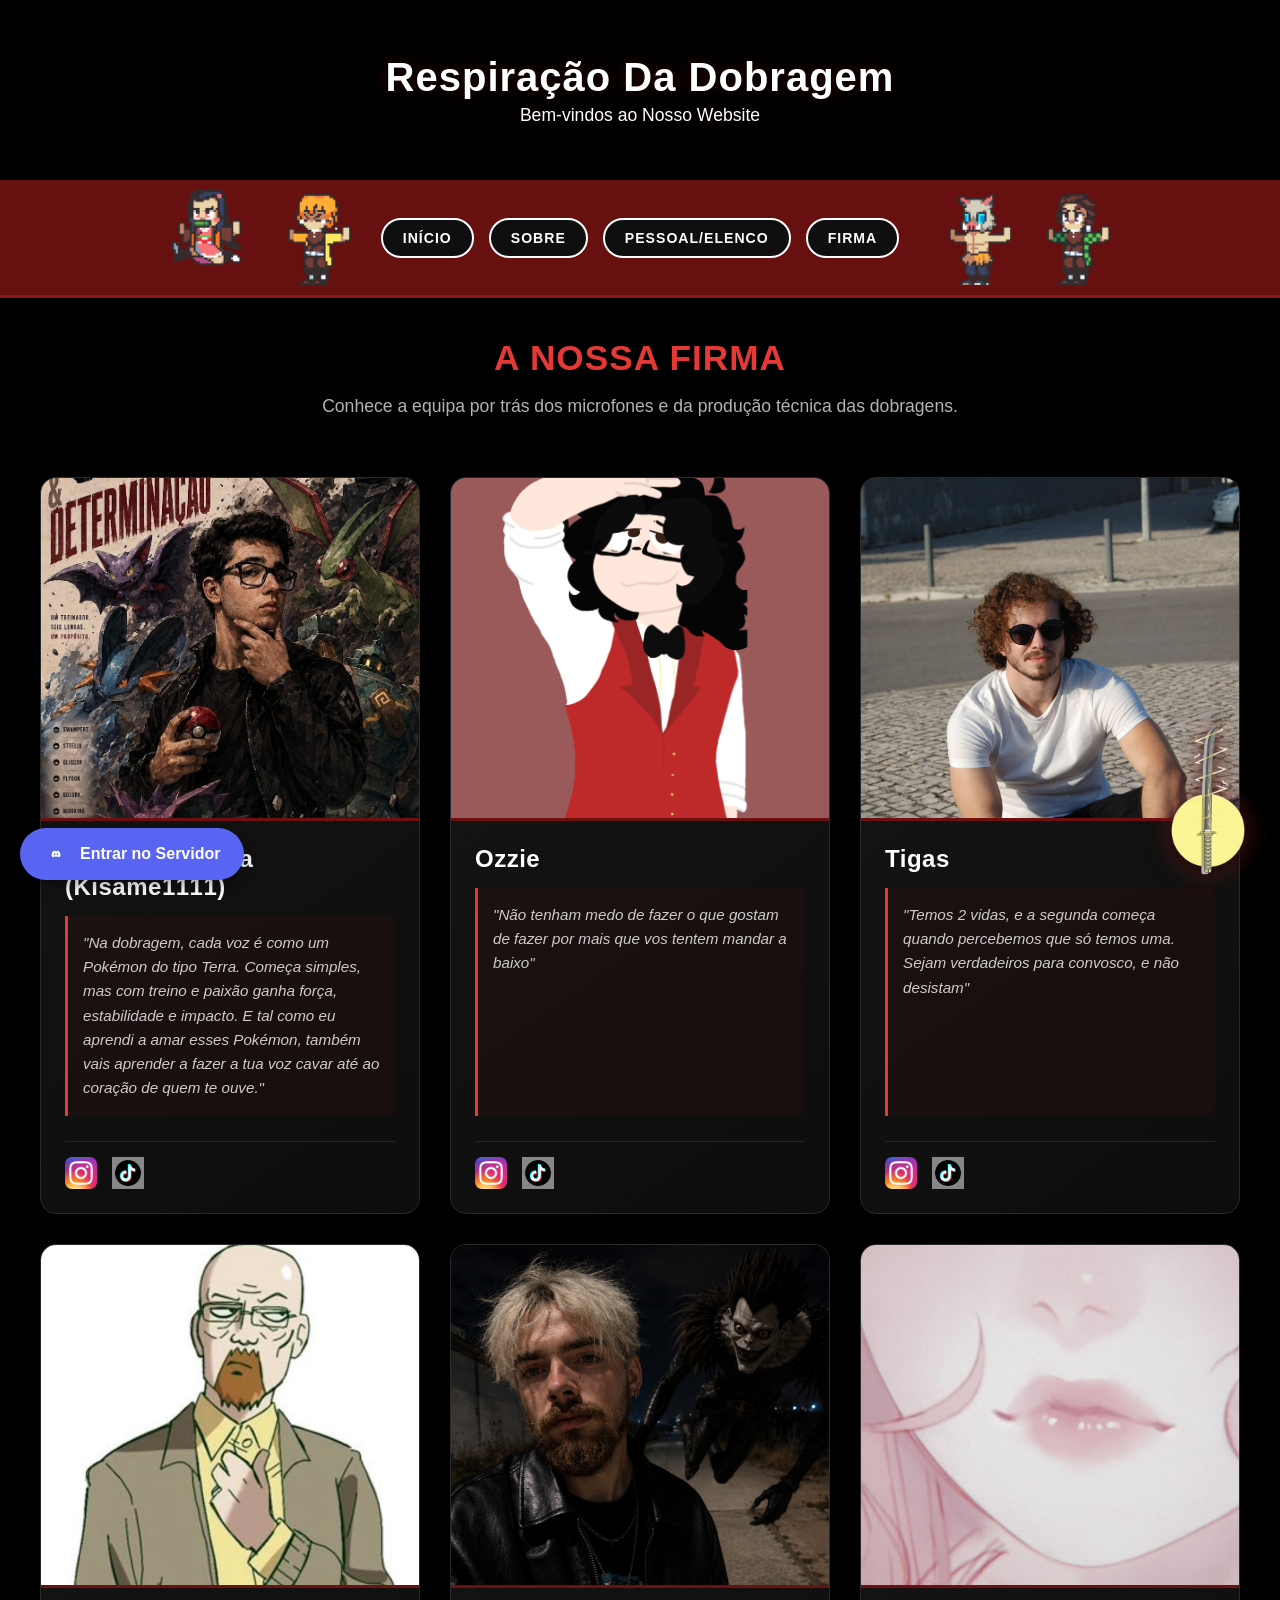
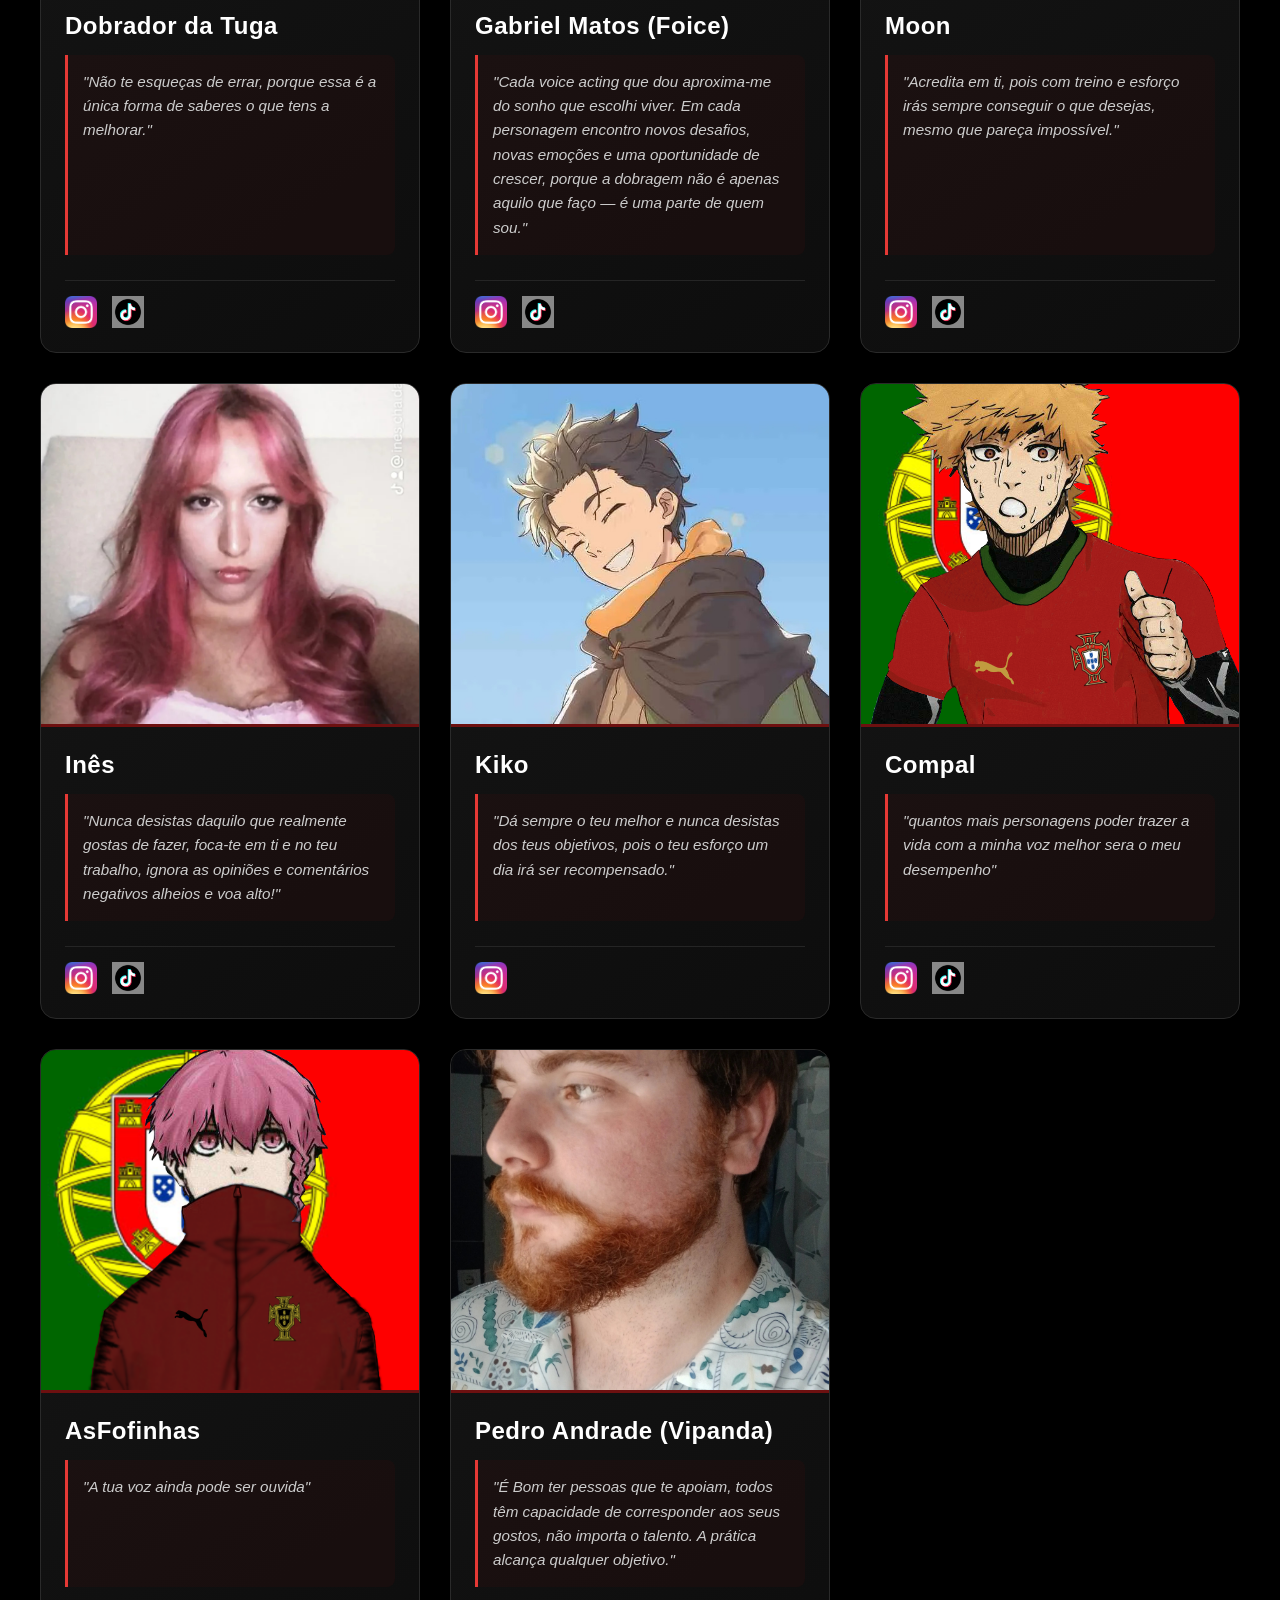
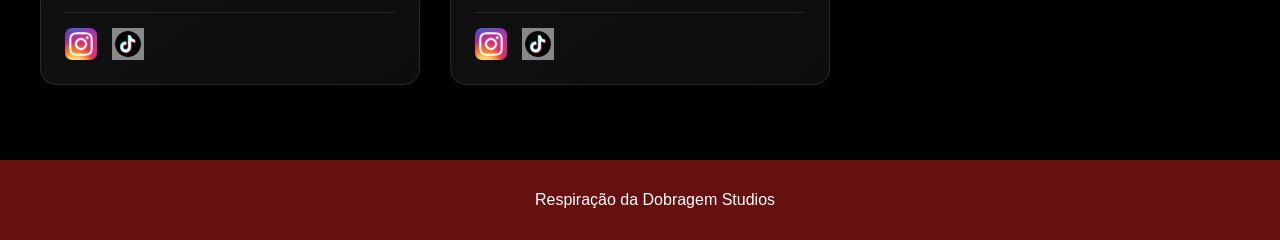
<file: Firma.html>
<!DOCTYPE html>
<html lang="pt">
<head>
    <meta charset="UTF-8">
    <meta name="viewport" content="width=device-width, initial-scale=1.0">
    <title>Respiração Da Dobragem - A Firma</title>
    <link rel="stylesheet" href="site.css">
    <link rel="icon" type="image/jpeg" href="logo.jpg">
    <style>
        .firma-container {
            max-width: 1200px;
            margin: 40px auto;
            padding: 0 20px;
        }

        .firma-intro {
            text-align: center;
            margin-bottom: 50px;
        }

        .firma-intro h2 {
            color: #e53935;
            font-size: 2.2rem;
            margin-bottom: 10px;
            text-transform: uppercase;
            letter-spacing: 1px;
        }

        .firma-intro p {
            color: #b3b3b3;
            font-size: 1.1rem;
        }

        .firma-grid {
            display: grid;
            grid-template-columns: repeat(auto-fit, minmax(320px, 1fr));
            gap: 30px;
            padding: 10px 0;
        }

        .member-card {
            background: linear-gradient(145deg, #161616, #0d0d0d);
            border: 1px solid #2a2a2a;
            border-radius: 16px;
            overflow: hidden;
            box-shadow: 0 8px 25px rgba(0, 0, 0, 0.5);
            transition: transform 0.3s ease, border-color 0.3s ease;
            display: flex;
            flex-direction: column;
        }

        .member-card:hover {
            transform: translateY(-5px);
            border-color: #6d1010;
        }

        .member-image-wrap {
            position: relative;
            width: 100%;
            height: 340px;
            background-color: #1a1a1a;
            overflow: hidden;
            border-bottom: 3px solid #6d1010;
        }

        .member-image-wrap img {
            width: 100%;
            height: 100%;
            object-fit: cover;
            transition: transform 0.4s ease;
        }

        .member-card:hover .member-image-wrap img {
            transform: scale(1.03);
        }

        .member-info {
            padding: 24px;
            display: flex;
            flex-direction: column;
            flex-grow: 1;
            text-align: left;
        }

        .member-name {
            font-size: 1.5rem;
            font-weight: 700;
            color: #ffffff;
            margin: 0 0 15px 0;
            letter-spacing: 0.5px;
        }

        .member-quote {
            font-style: italic;
            color: #cccccc;
            line-height: 1.6;
            font-size: 0.95rem;
            background: rgba(109, 16, 16, 0.1);
            padding: 15px;
            border-left: 3px solid #e53935;
            border-radius: 0 8px 8px 0;
            margin: 0 0 25px 0;
            flex-grow: 1;
        }

        .member-socials {
            display: flex;
            align-items: center;
            gap: 15px;
            margin-top: auto;
            border-top: 1px solid #252525;
            padding-top: 15px;
        }

        .social-link {
            display: inline-flex;
            align-items: center;
            transition: transform 0.2s ease, opacity 0.2s ease;
        }

        .social-link:hover {
            transform: translateY(-2px);
            opacity: 0.85;
        }

        .social-link img {
            height: 32px;
            width: auto;
            display: block;
        }
    </style>
</head>

<body>
    <header class="header-video">
        <video autoplay loop muted playsinline class="video-bg">
            <source src="Sun.mp4" type="video/mp4">
        </video>
        <div class="header-conteudo">
            <h1>Respiração Da Dobragem</h1>
            <p>Bem-vindos ao Nosso Website</p>
        </div>
    </header>

    <nav class="barra-verde">
         <div class="contentor-central-nav">
            <img src="Nezuko.gif" alt="Kimetsu" class="gif-nav">
            <img src="Zenitsu.gif" alt="Zenitsu" class="gif-nav">
            
            <a href="index.html">Início</a>
            <a href="sobre.html">Sobre</a>
            <a href="pessoal.html">Pessoal/Elenco</a>
            <a href="Firma.html">Firma</a>
            
            <img src="Inosukegif.gif" alt="Inosuke" class="gif-nav">
            <img src="Tangiro.gif" alt="Tanjiro" class="gif-nav">
        </div>
    </nav>

    <main class="firma-container">
        <div class="firma-intro">
            <h2>A Nossa Firma</h2>
            <p>Conhece a equipa por trás dos microfones e da produção técnica das dobragens.</p>
        </div>
        
        <div class="firma-grid">
            <div class="member-card">
                <div class="member-image-wrap">
                    <img src="Eu.jpg" alt="Manuel Miranda (Kisame1111)">
                </div>
                <div class="member-info">
                    <h3 class="member-name">Manuel Miranda (Kisame1111)</h3>
                    <p class="member-quote">"Na dobragem, cada voz é como um Pokémon do tipo Terra. Começa simples, mas com treino e paixão ganha força, estabilidade e impacto. E tal como eu aprendi a amar esses Pokémon, também vais aprender a fazer a tua voz cavar até ao coração de quem te ouve."</p>
                    <div class="member-socials">
                        <a href="https://www.instagram.com/m_dubs11/" target="_blank" rel="noopener noreferrer" class="social-link">
                            <img src="insta.png" alt="Instagram">
                        </a>
                        <a href="https://tiktok.com/@mirranda_dubs" target="_blank" rel="noopener noreferrer" class="social-link">
                            <img src="imagem de ttk.png" alt="TikTok">
                        </a>
                    </div>
                </div>
            </div>

            <div class="member-card">
                <div class="member-image-wrap">
                    <img src="Ozzie.png" alt="Ozzie">
                </div>
                <div class="member-info">
                    <h3 class="member-name">Ozzie</h3>
                    <p class="member-quote">"Não tenham medo de fazer o que gostam de fazer por mais que vos tentem mandar a baixo"</p>
                    <div class="member-socials">
                        <a href="https://instagram.com/dalia_gomes_henriques" target="_blank" rel="noopener noreferrer" class="social-link">
                            <img src="insta.png" alt="Instagram">
                        </a>
                        <a href="https://tiktok.com/@onlyozziept" target="_blank" rel="noopener noreferrer" class="social-link">
                            <img src="imagem de ttk.png" alt="TikTok">
                        </a>
                    </div>
                </div>
            </div>

            <div class="member-card">
                <div class="member-image-wrap">
                    <img src="Tigas.jpg" alt="Tigas">
                </div>
                <div class="member-info">
                    <h3 class="member-name">Tigas</h3>
                    <p class="member-quote">"Temos 2 vidas, e a segunda começa quando percebemos que só temos uma. Sejam verdadeiros para convosco, e não desistam"</p>
                    <div class="member-socials">
                        <a href="https://instagram.com/otigas.voiceactor" target="_blank" rel="noopener noreferrer" class="social-link">
                            <img src="insta.png" alt="Instagram">
                        </a>
                        <a href="https://tiktok.com/@otigas66" target="_blank" rel="noopener noreferrer" class="social-link">
                            <img src="imagem de ttk.png" alt="TikTok">
                        </a>
                    </div>
                </div>
            </div>

            <div class="member-card">
                <div class="member-image-wrap">
                    <img src="dobrador.jpg" alt="Dobrador da Tuga">
                </div>
                <div class="member-info">
                    <h3 class="member-name">Dobrador da Tuga</h3>
                    <p class="member-quote">"Não te esqueças de errar, porque essa é a única forma de saberes o que tens a melhorar."</p>
                    <div class="member-socials">
                        <a href="https://instagram.com/dobrador_tuga" target="_blank" rel="noopener noreferrer" class="social-link">
                            <img src="insta.png" alt="Instagram">
                        </a>
                        <a href="https://tiktok.com/@dobrador.da.tuga" target="_blank" rel="noopener noreferrer" class="social-link">
                            <img src="imagem de ttk.png" alt="TikTok">
                        </a>
                    </div>
                </div>
            </div>

            <div class="member-card">
                <div class="member-image-wrap">
                    <img src="Foice.png" alt="Gabriel Matos">
                </div>
                <div class="member-info">
                    <h3 class="member-name">Gabriel Matos (Foice)</h3>
                    <p class="member-quote">"Cada voice acting que dou aproxima-me do sonho que escolhi viver. Em cada personagem encontro novos desafios, novas emoções e uma oportunidade de crescer, porque a dobragem não é apenas aquilo que faço — é uma parte de quem sou."</p>
                    <div class="member-socials">
                        <a href="https://www.instagram.com/gavrielmattos/" target="_blank" rel="noopener noreferrer" class="social-link">
                            <img src="insta.png" alt="Instagram">
                        </a>
                        <a href="https://www.tiktok.com/@foicedobrador" target="_blank" rel="noopener noreferrer" class="social-link">
                            <img src="imagem de ttk.png" alt="TikTok">
                        </a>
                    </div>
                </div>
            </div>

            <div class="member-card">
                <div class="member-image-wrap">
                    <img src="Moon.jpg" alt="Moon">
                </div>
                <div class="member-info">
                    <h3 class="member-name">Moon</h3>
                    <p class="member-quote">"Acredita em ti, pois com treino e esforço irás sempre conseguir o que desejas, mesmo que pareça impossível."</p>
                    <div class="member-socials">
                        <a href="https://www.instagram.com/yo.soy_ines02/" target="_blank" rel="noopener noreferrer" class="social-link">
                            <img src="insta.png" alt="Instagram">
                        </a>
                        <a href="https://tiktok.com/@geladinho_de_morangoo" target="_blank" rel="noopener noreferrer" class="social-link">
                            <img src="imagem de ttk.png" alt="TikTok">
                        </a>
                    </div>
                </div>
            </div>

            <div class="member-card">
                <div class="member-image-wrap">
                    <img src="Ines.jpg" alt="Inês">
                </div>
                <div class="member-info">
                    <h3 class="member-name">Inês</h3>
                    <p class="member-quote">"Nunca desistas daquilo que realmente gostas de fazer, foca-te em ti e no teu trabalho, ignora as opiniões e comentários negativos alheios e voa alto!"</p>
                    <div class="member-socials">
                        <a href="https://www.instagram.com/nes_cha.das/" target="_blank" rel="noopener noreferrer" class="social-link">
                            <img src="insta.png" alt="Instagram">
                        </a>
                        <a href="https://www.tiktok.com/@pink_.nes_" target="_blank" rel="noopener noreferrer" class="social-link">
                            <img src="imagem de ttk.png" alt="TikTok">
                        </a>
                    </div>
                </div>
            </div>

            <div class="member-card">
                <div class="member-image-wrap">
                    <img src="Kiku.jpg" alt="Kiku">
                </div>
                <div class="member-info">
                    <h3 class="member-name">Kiko</h3>
                    <p class="member-quote">"Dá sempre o teu melhor e nunca desistas dos teus objetivos, pois o teu esforço um dia irá ser recompensado."</p>
                    <div class="member-socials">
                        <a href="https://www.instagram.com/k1k0station/" target="_blank" rel="noopener noreferrer" class="social-link">
                            <img src="insta.png" alt="Instagram">
                        </a>
                    </div>
                </div>
            </div>

            <div class="member-card">
                <div class="member-image-wrap">
                    <img src="compal_exa.png" alt="Compal">
                </div>
                <div class="member-info">
                    <h3 class="member-name">Compal</h3>
                    <p class="member-quote">"quantos mais personagens poder trazer a vida com a minha voz melhor sera o meu desempenho"</p>
                    <div class="member-socials">
                        <a href="https://instagram.com/tropadoexa" target="_blank" rel="noopener noreferrer" class="social-link">
                            <img src="insta.png" alt="Instagram">
                        </a>
                        <a href="https://tiktok.com/@tropa_do_exa" target="_blank" rel="noopener noreferrer" class="social-link">
                            <img src="imagem de ttk.png" alt="TikTok">
                        </a>
                    </div>
                </div>
            </div>

            <div class="member-card">
                <div class="member-image-wrap">
                    <img src="asfofinhas.png" alt="AsFofinhas">
                </div>
                <div class="member-info">
                    <h3 class="member-name">AsFofinhas</h3>
                    <p class="member-quote">"A tua voz ainda pode ser ouvida"</p>
                    <div class="member-socials">
                        <a href="https://instagram.com/tropadoexa" target="_blank" rel="noopener noreferrer" class="social-link">
                            <img src="insta.png" alt="Instagram">
                        </a>
                        <a href="https://tiktok.com/@tropa_do_exa" target="_blank" rel="noopener noreferrer" class="social-link">
                            <img src="imagem de ttk.png" alt="TikTok">
                        </a>
                    </div>
                </div>
            </div>

           <div class="member-card">
                <div class="member-image-wrap">
                    <img src="Vipanda.jpg" alt="Pedro Andrade (Vipanda)">
                </div>
                <div class="member-info">
                    <h3 class="member-name">Pedro Andrade (Vipanda)</h3>
                    <p class="member-quote">"É Bom ter pessoas que te apoiam, todos têm capacidade de corresponder aos seus gostos, não importa o talento. A prática alcança qualquer objetivo."</p>
                    <div class="member-socials">
                        <a href="https://www.instagram.com/pedroandrade_2004/" target="_blank" rel="noopener noreferrer" class="social-link">
                            <img src="insta.png" alt="Instagram">
                        </a>
                        <a href="https://www.tiktok.com/@vipanda2004" target="_blank" rel="noopener noreferrer" class="social-link">
                            <img src="imagem de ttk.png" alt="TikTok">
                        </a>
                    </div>
                </div>
            </div>
        </div>
    </main>

    <footer>
        <p>Respiração da Dobragem Studios</p>

        <a href="https://discord.gg/VFmtjJdpuF"
           class="btn-discord-fixo"
           target="_blank"
           rel="noopener noreferrer">

            <img src="discord.png"
                 alt="Discord Logo"
                 class="icon-discord">

            Entrar no Servidor
        </a>

        <a href="#" class="btn-topo-katana">
            <img src="katana.png" alt="Voltar ao Topo">
        </a>
    </footer>

</body>
</html>
</file>
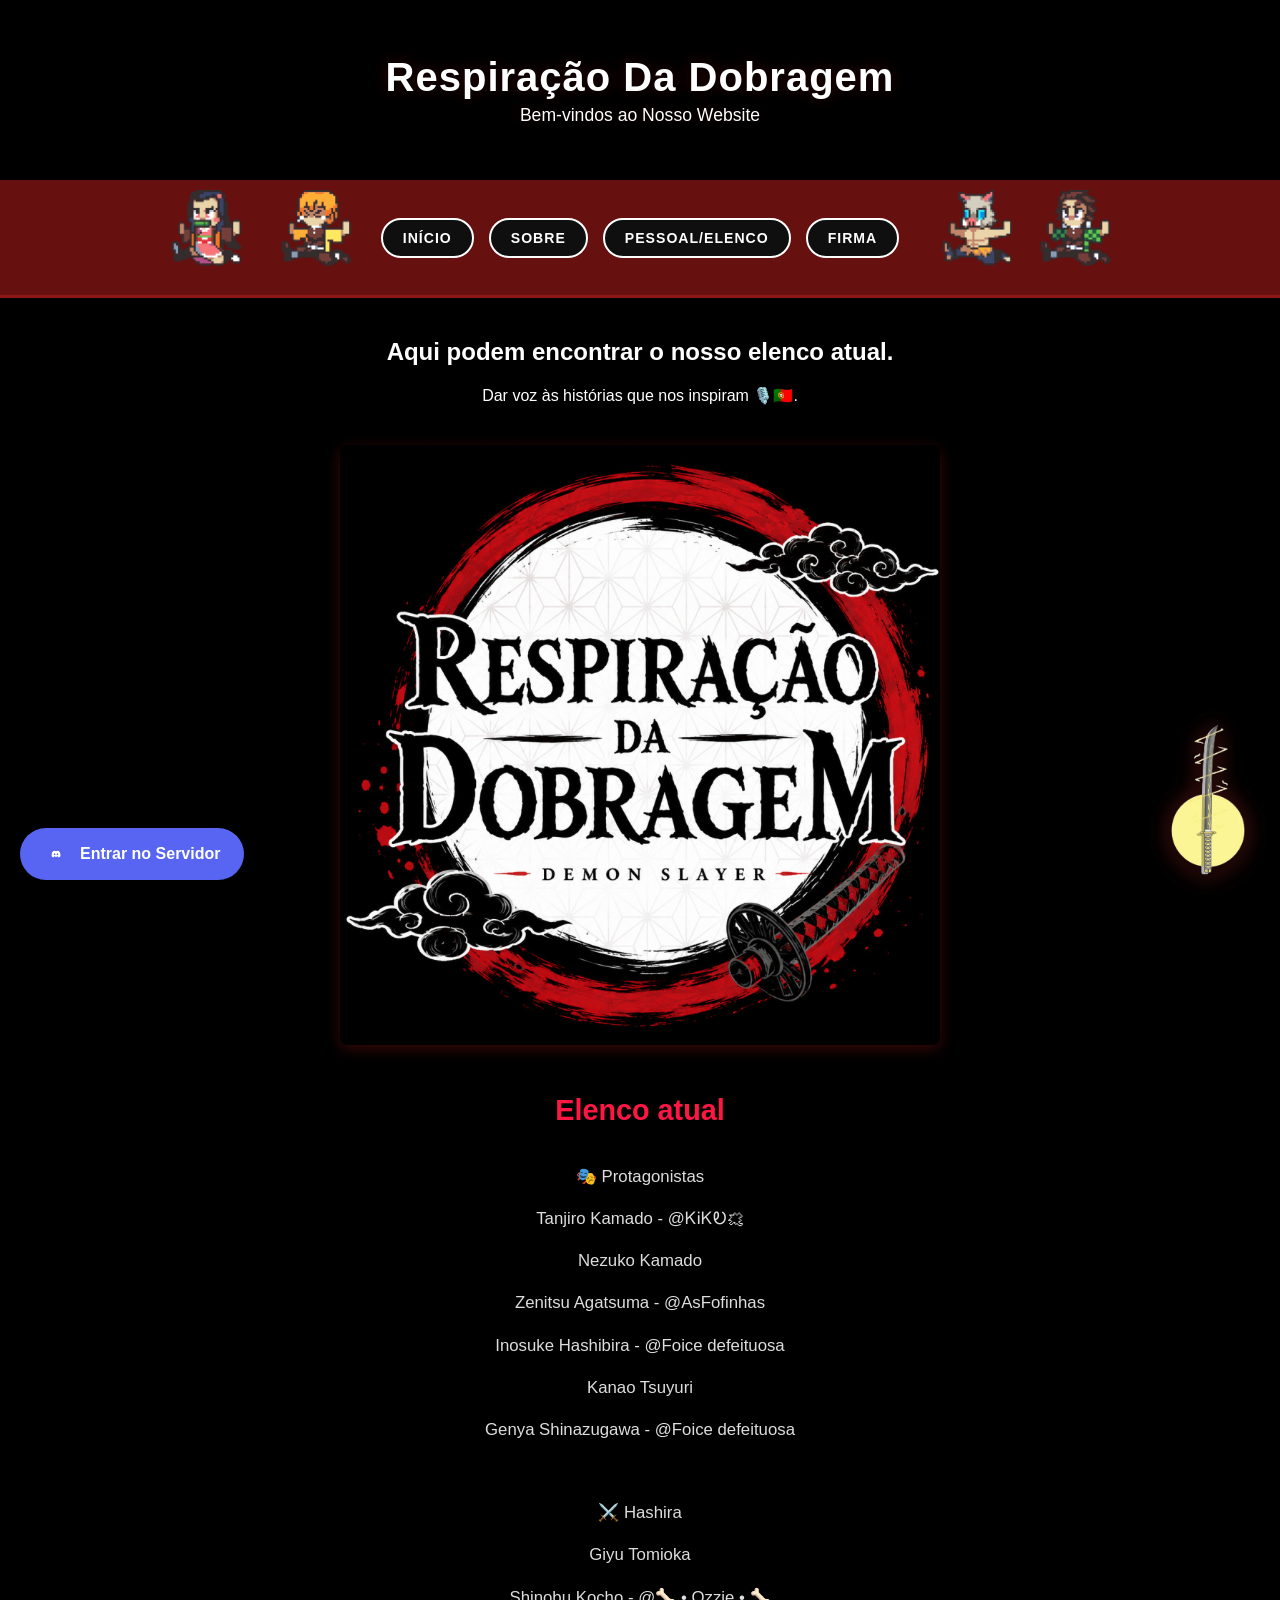
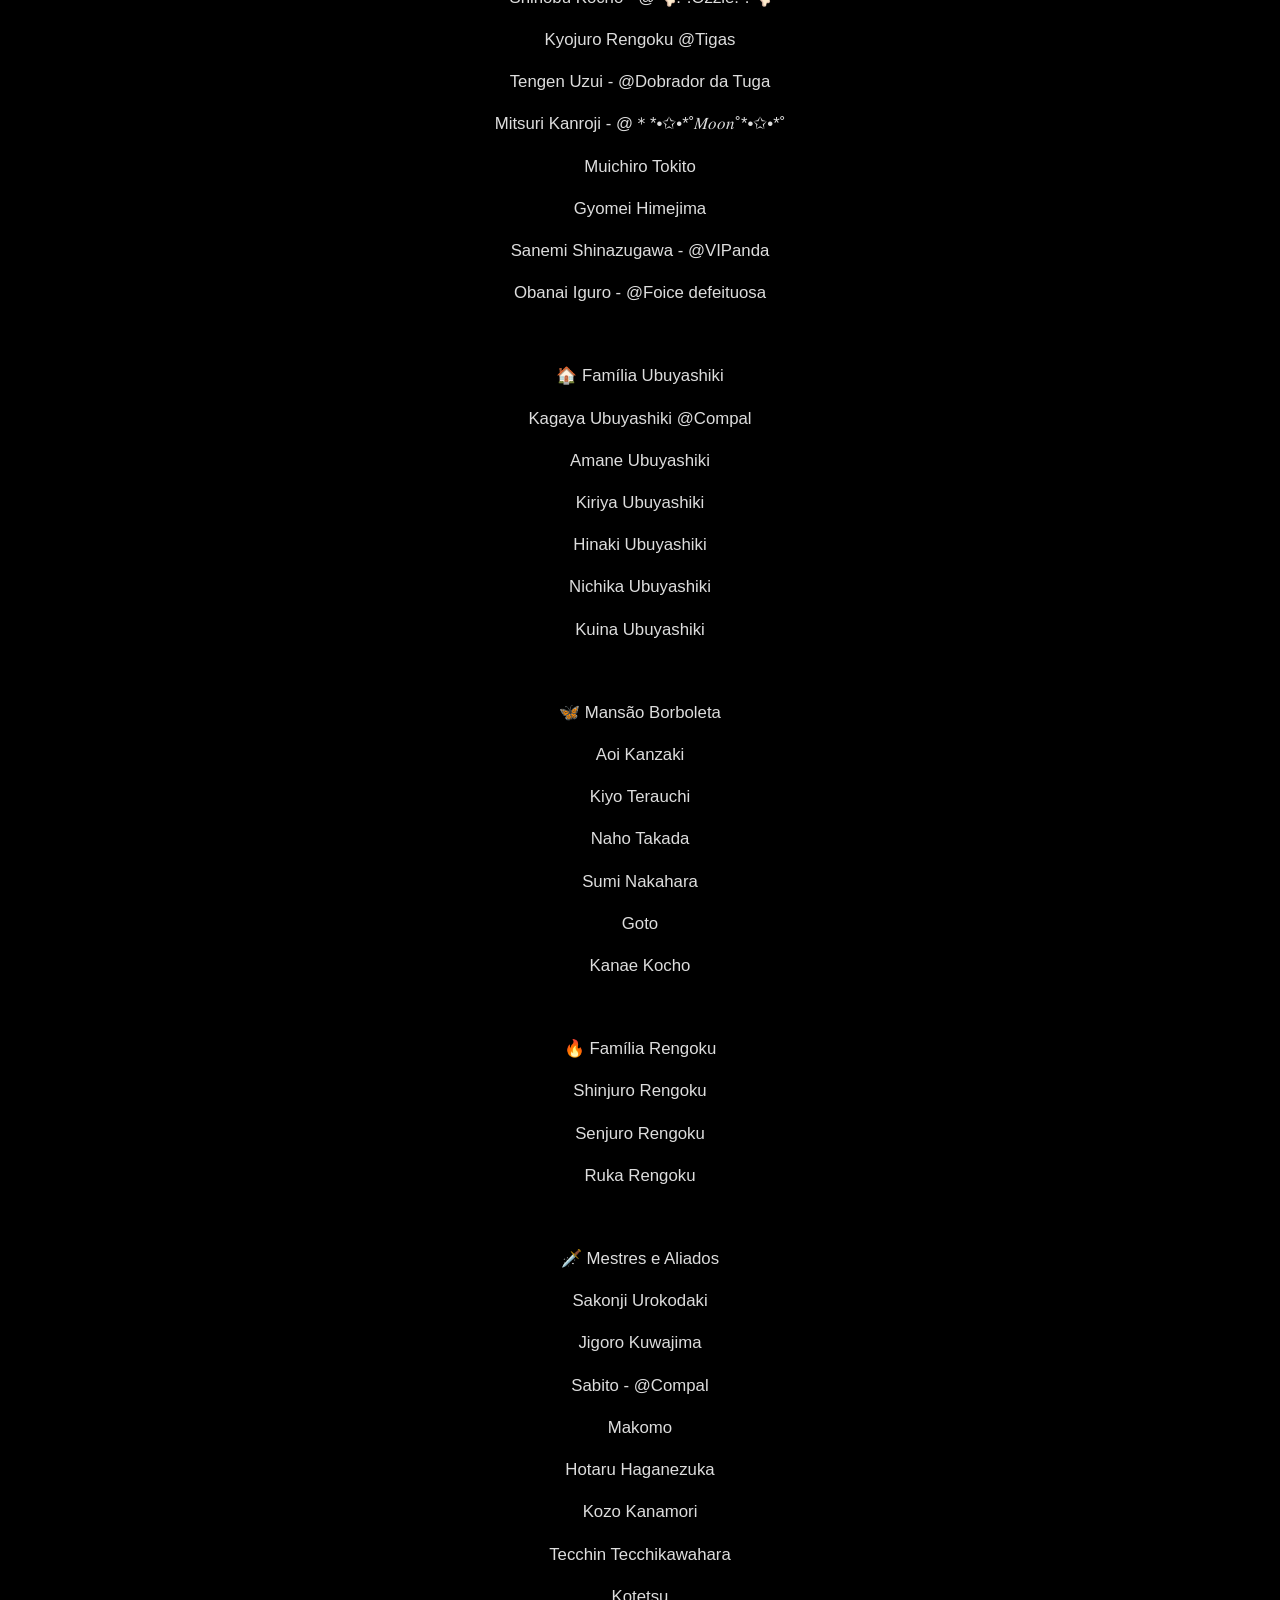
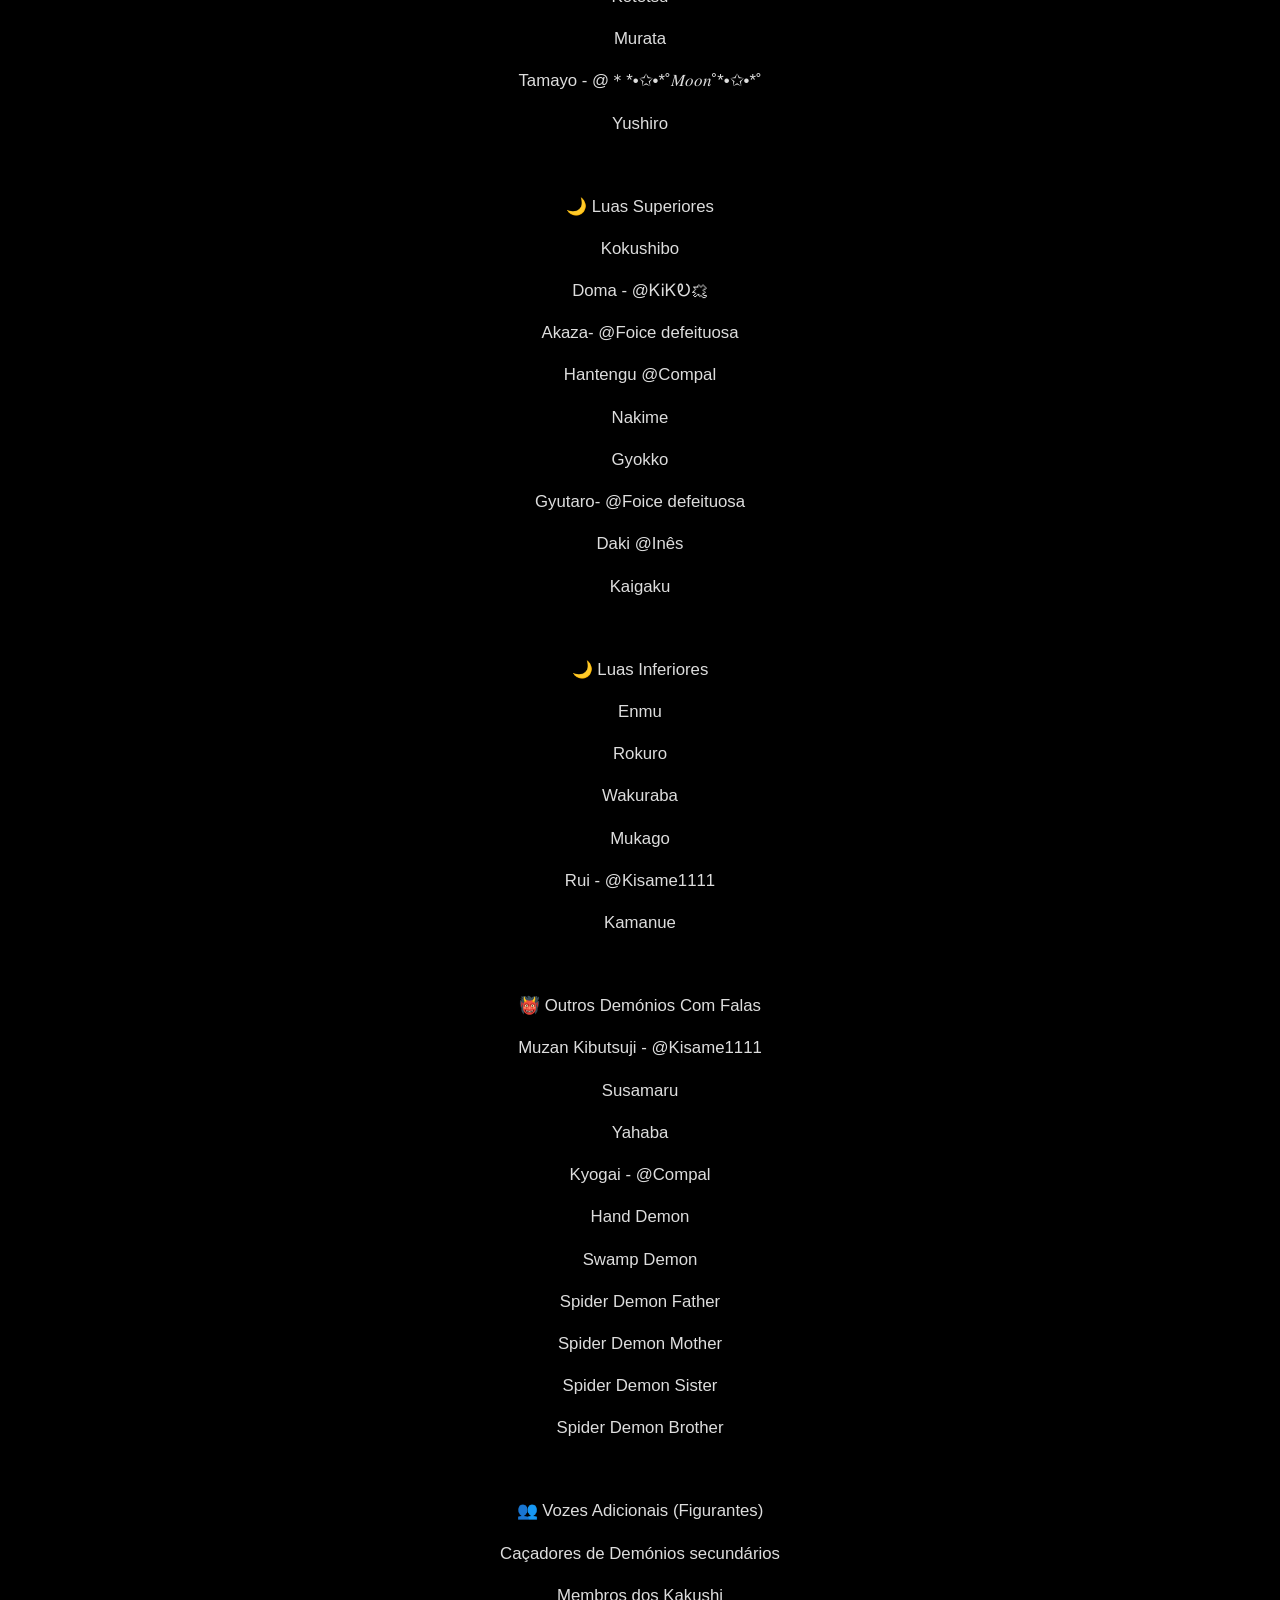
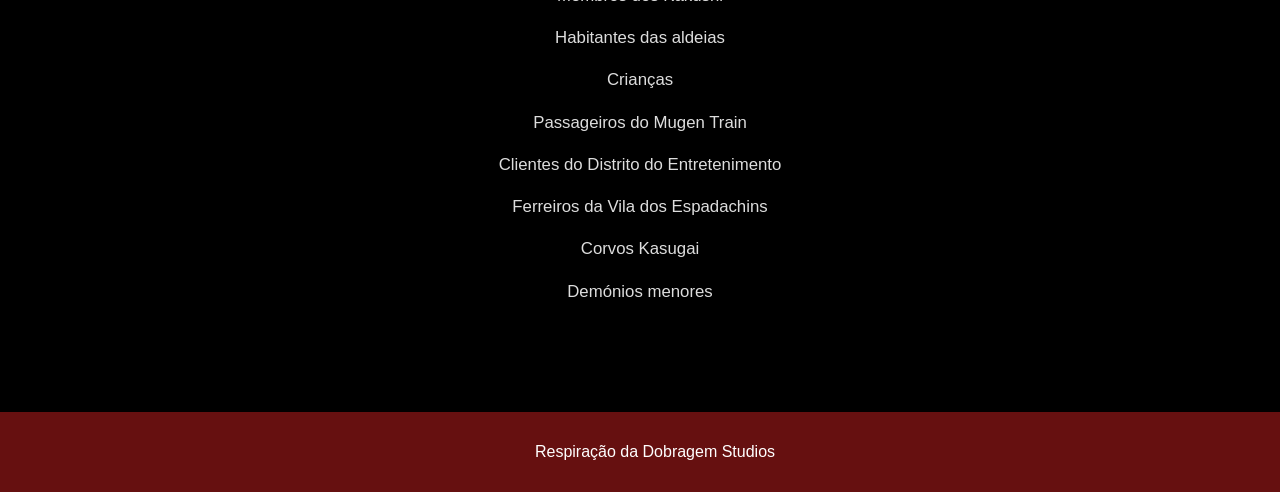
<file: pessoal.html>
<!DOCTYPE html>
<html lang="pt">
<head>
    <meta charset="UTF-8">
    <meta name="viewport" content="width=device-width, initial-scale=1.0">
    <title>Respiração Da Dobragem</title>
    <link rel="stylesheet" href="site.css">
    <link rel="icon" type="image/jpeg" href="logo.jpg">
</head>

<body>
    <header class="header-video">
        <video autoplay loop muted playsinline class="video-bg">
            <source src="Sun.mp4" type="video/mp4">
        </video>
        <div class="header-conteudo">
            <h1>Respiração Da Dobragem</h1>
            <p>Bem-vindos ao Nosso Website</p>
        </div>
    </header>

    <nav class="barra-verde">
        <div class="contentor-central-nav">
            <img src="Nezuko.gif" alt="Kimetsu" class="gif-nav">
            <img src="Zenitsu.gif" alt="Zenitsu" class="gif-nav">
            
            <a href="index.html">Início</a>
            <a href="sobre.html">Sobre</a>
            <a href="pessoal.html">Pessoal/Elenco</a>
            <a href="Firma.html">Firma</a>
            
            <img src="Inosukegif.gif" alt="Inosuke" class="gif-nav">
            <img src="Tangiro.gif" alt="Tanjiro" class="gif-nav">
        </div>
    </nav>

    <main>
        <h2>Aqui podem encontrar o nosso elenco atual.</h2>
        <p> Dar voz às histórias que nos inspiram 🎙️🇵🇹.</p>
        
        <div class="galeria">
            <img src="logo.jpg" alt="logotipo" class="logotipo">
        </div>
            
        <div class="texto-apresentacao">
            <h3>Elenco atual</h3>
            <p>🎭 Protagonistas </p>
            <p> Tanjiro Kamado - @ᏦᎥᏦᎧ🗯 </p>
            <p> Nezuko Kamado </p>
            <p> Zenitsu Agatsuma - @AsFofinhas </p>
            <p> Inosuke Hashibira - @Foice defeituosa </p>
            <p> Kanao Tsuyuri</p>
            <p> Genya Shinazugawa - @Foice defeituosa </p>
            <br>
            <p> ⚔️ Hashira</p>
            <p> Giyu Tomioka</p>
            <p> Shinobu Kocho - @🦴.•.Ozzie.•.🦴 </p>
            <p> Kyojuro Rengoku @Tigas </p>
            <p> Tengen Uzui - @Dobrador da Tuga </p>
            <p> Mitsuri Kanroji - @＊*•✩•*˚𝑀𝑜𝑜𝑛˚*•✩•*˚ </p>
            <p> Muichiro Tokito</p>
            <p> Gyomei Himejima</p>
            <p> Sanemi Shinazugawa - @VIPanda </p>
            <p> Obanai Iguro - @Foice defeituosa </p>
            <br>
            <p>🏠 Família Ubuyashiki</p>
            <p> Kagaya Ubuyashiki @Compal </p>
            <p> Amane Ubuyashiki</p>
            <p> Kiriya Ubuyashiki</p>
            <p> Hinaki Ubuyashiki</p>
            <p> Nichika Ubuyashiki</p>
            <p> Kuina Ubuyashiki</p>
            <br>
            <p> 🦋 Mansão Borboleta</p>
            <p> Aoi Kanzaki</p>
            <p> Kiyo Terauchi</p>
            <p> Naho Takada</p>
            <p> Sumi Nakahara</p>
            <p> Goto</p>
            <p> Kanae Kocho</p>
            <br>
            <p> 🔥 Família Rengoku</p>
            <p> Shinjuro Rengoku</p>
            <p> Senjuro Rengoku</p>
            <p> Ruka Rengoku</p>
            <br>
            <p> 🗡️ Mestres e Aliados</p>
            <p> Sakonji Urokodaki</p>
            <p> Jigoro Kuwajima</p>
            <p> Sabito - @Compal </p>
            <p> Makomo</p>
            <p> Hotaru Haganezuka</p>
            <p> Kozo Kanamori</p>
            <p> Tecchin Tecchikawahara</p>
            <p> Kotetsu</p>
            <p> Murata</p>
            <p> Tamayo - @＊*•✩•*˚𝑀𝑜𝑜𝑛˚*•✩•*˚ </p>
            <p> Yushiro</p>
            <br>
            <p> 🌙 Luas Superiores</p>
            <p> Kokushibo</p>
            <p> Doma - @ᏦᎥᏦᎧ🗯 </p>
            <p> Akaza- @Foice defeituosa </p>
            <p> Hantengu @Compal </p>
            <p> Nakime</p>
            <p> Gyokko</p>
            <p> Gyutaro- @Foice defeituosa </p>
            <p> Daki @Inês </p>
            <p> Kaigaku</p>
            <br>
            <p> 🌙 Luas Inferiores</p>
            <p> Enmu</p>
            <p> Rokuro</p>
            <p> Wakuraba</p>
            <p> Mukago</p>
            <p> Rui - @Kisame1111 </p>
            <p> Kamanue</p>
            <br>
            <p> 👹 Outros Demónios Com Falas</p>
            <p> Muzan Kibutsuji - @Kisame1111 </p>
            <p> Susamaru</p>
            <p> Yahaba</p>
            <p> Kyogai - @Compal </p>
            <p> Hand Demon</p>
            <p> Swamp Demon</p>
            <p> Spider Demon Father</p>
            <p> Spider Demon Mother</p>
            <p> Spider Demon Sister</p>
            <p> Spider Demon Brother</p>
            <br>
            <p> 👥 Vozes Adicionais (Figurantes)</p>
            <p> Caçadores de Demónios secundários</p>
            <p> Membros dos Kakushi</p>
            <p> Habitantes das aldeias</p>
            <p> Crianças</p>
            <p> Passageiros do Mugen Train</p>
            <p> Clientes do Distrito do Entretenimento</p>
            <p> Ferreiros da Vila dos Espadachins</p>
            <p> Corvos Kasugai</p>
            <p> Demónios menores</p>
        </div>
    </main>

    <footer>
        <p>Respiração da Dobragem Studios</p>

        <a href="https://discord.gg/VFmtjJdpuF"
           class="btn-discord-fixo"
           target="_blank"
           rel="noopener noreferrer">

            <img src="discord.png"
                 alt="Discord Logo"
                 class="icon-discord">

            Entrar no Servidor
        </a>

        <a href="#" class="btn-topo-katana">
            <img src="katana.png" alt="Voltar ao Topo">
        </a>

    </footer>

</body>
</html>
</file>
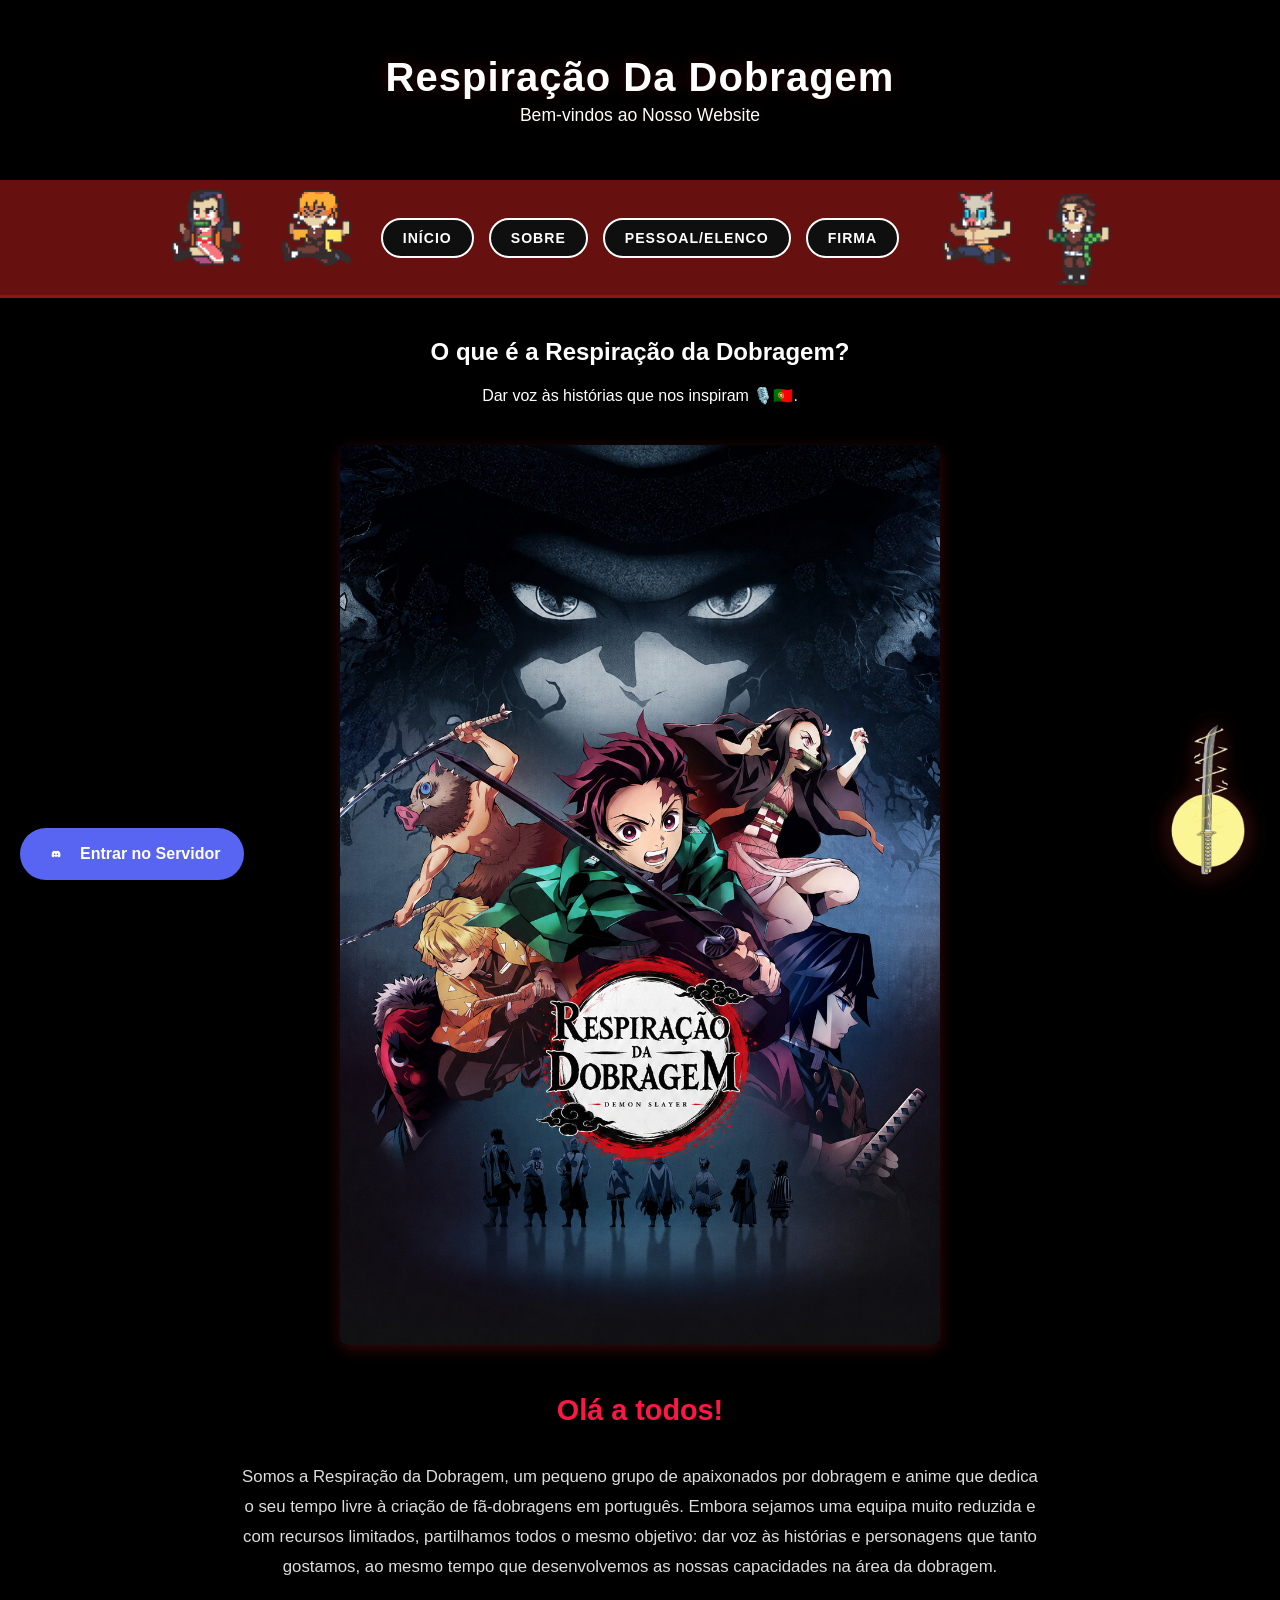
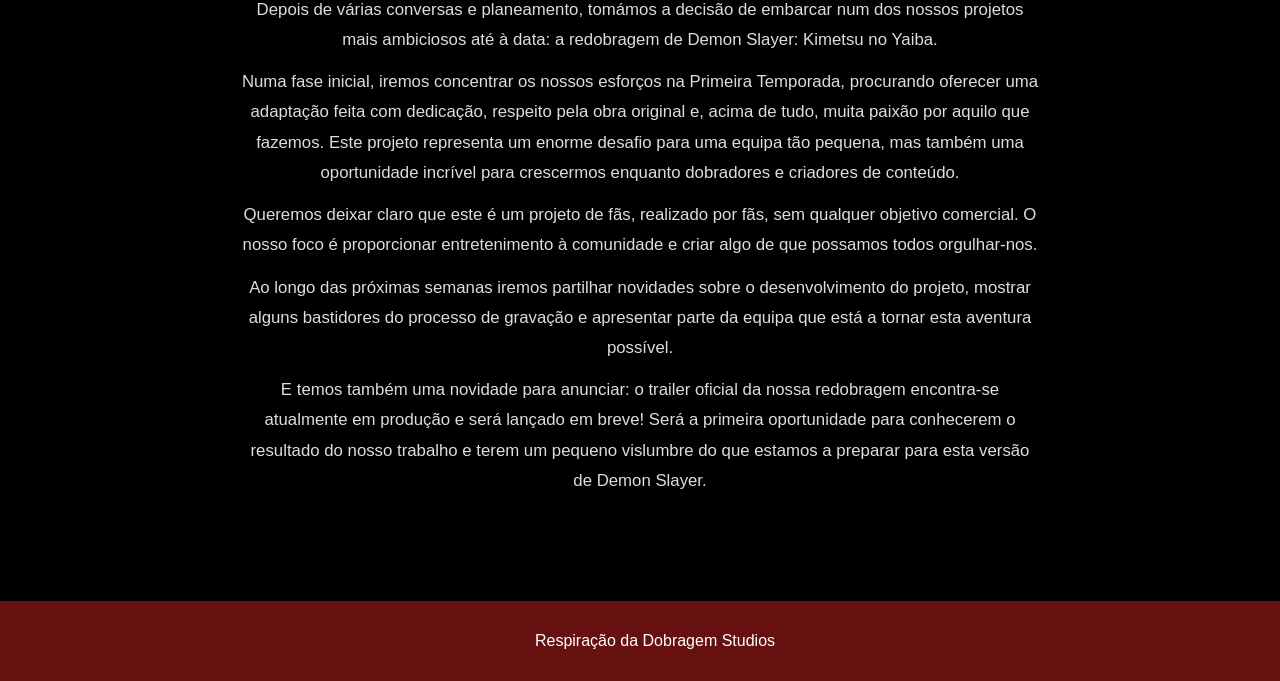
<file: sobre.html>
<!DOCTYPE html>
<html lang="pt">
<head>
    <meta charset="UTF-8">
    <meta name="viewport" content="width=device-width, initial-scale=1.0">
    <title>Respiração Da Dobragem</title>
    <link rel="stylesheet" href="site.css">
    <link rel="icon" type="image/jpeg" href="logo.jpg">
</head>

<body>
    <header class="header-video">
        <video autoplay loop muted playsinline class="video-bg">
            <source src="Sun.mp4" type="video/mp4">
        </video>
        <div class="header-conteudo">
            <h1>Respiração Da Dobragem</h1>
            <p>Bem-vindos ao Nosso Website</p>
        </div>
    </header>

     <nav class="barra-verde">
         <div class="contentor-central-nav">

            <img src="Nezuko.gif" alt="Kimetsu" class="gif-nav">
            <img src="Zenitsu.gif" alt="Zenitsu" class="gif-nav">
            
            <a href="index.html">Início</a>
            <a href="sobre.html">Sobre</a>
            <a href="pessoal.html">Pessoal/Elenco</a>
            <a href="Firma.html">Firma</a>
            

            <img src="Inosukegif.gif" alt="Inosuke" class="gif-nav">
            <img src="Tangiro.gif" alt="Tanjiro" class="gif-nav">
            
        </div>
    </nav>

    <main>
        <h2>O que é a Respiração da Dobragem?</h2>
        <p> Dar voz às histórias que nos inspiram 🎙️🇵🇹.</p>
        
        <div class="galeria">
            <img src="Kimetsu.jpg" alt="Demon Slayer Poster" class="imagem-apresentacao">
        </div>
        
        <div class="texto-apresentacao">
            <h3>Olá a todos!</h3>
            <p>Somos a Respiração da Dobragem, um pequeno grupo de apaixonados por dobragem e anime que dedica o seu tempo livre à criação de fã-dobragens em português. Embora sejamos uma equipa muito reduzida e com recursos limitados, partilhamos todos o mesmo objetivo: dar voz às histórias e personagens que tanto gostamos, ao mesmo tempo que desenvolvemos as nossas capacidades na área da dobragem.</p>
            <p>Depois de várias conversas e planeamento, tomámos a decisão de embarcar num dos nossos projetos mais ambiciosos até à data: a redobragem de Demon Slayer: Kimetsu no Yaiba.</p>
            <p>Numa fase inicial, iremos concentrar os nossos esforços na Primeira Temporada, procurando oferecer uma adaptação feita com dedicação, respeito pela obra original e, acima de tudo, muita paixão por aquilo que fazemos. Este projeto representa um enorme desafio para uma equipa tão pequena, mas também uma oportunidade incrível para crescermos enquanto dobradores e criadores de conteúdo.</p>
            <p>Queremos deixar claro que este é um projeto de fãs, realizado por fãs, sem qualquer objetivo comercial. O nosso foco é proporcionar entretenimento à comunidade e criar algo de que possamos todos orgulhar-nos.</p>
            <p>Ao longo das próximas semanas iremos partilhar novidades sobre o desenvolvimento do projeto, mostrar alguns bastidores do processo de gravação e apresentar parte da equipa que está a tornar esta aventura possível.</p>
            <p>E temos também uma novidade para anunciar: o trailer oficial da nossa redobragem encontra-se atualmente em produção e será lançado em breve! Será a primeira oportunidade para conhecerem o resultado do nosso trabalho e terem um pequeno vislumbre do que estamos a preparar para esta versão de Demon Slayer.</p>
        </div>
    </main>

    <footer>
        <p>Respiração da Dobragem Studios</p>

        <a href="https://discord.gg/VFmtjJdpuF"
           class="btn-discord-fixo"
           target="_blank"
           rel="noopener noreferrer">

            <img src="discord.png"
                 alt="Discord Logo"
                 class="icon-discord">

            Entrar no Servidor
        </a>

        <a href="#" class="btn-topo-katana">
            <img src="katana.png" alt="Voltar ao Topo">
        </a>

    </footer>

</body>
</html>
</file>
<file: site.css>
/* ==========================================
   1. ESTILOS GERAIS E BASE DA PÁGINA
   ========================================== */
body {
    font-family: Arial, sans-serif;
    margin: 0;
    padding: 0;
    background-color: #000000; /* Garante o fundo totalmente preto em todo o lado */
    color: #FFFFFF;
}

main {
    padding: 20px;
    text-align: center;
    max-width: 1200px;
    margin: 0 auto;
}

main h2 {
    margin-top: 20px;
}

footer {
    background-color: #ac1b1b98;
    color: #ffffff;
    text-align: center;
    padding: 15px;
    margin-top: 65px;
    width: 100%;
}

/* ==========================================
   2. CABEÇALHO COM VÍDEO EM BACKGROUND (Sun.mp4)
   ========================================== */
.header-video {
    position: relative;
    width: 100%;
    height: 180px; /* Altura ideal e equilibrada */
    overflow: hidden;
    display: flex;
    justify-content: center;
    align-items: center;
    background-color: #000000;
}

/* O vídeo ocupa todo o espaço do cabeçalho por trás */
.video-bg {
    position: absolute;
    top: 50%;
    left: 50%;
    min-width: 100%;
    min-height: 100%;
    width: auto;
    height: auto;
    z-index: 1;
    transform: translate(-50%, -50%);
    object-fit: cover;
    opacity: 0.85; /* Escurece ligeiramente para destacar o texto */
}

/* O texto fica por cima do vídeo */
.header-conteudo {
    position: relative;
    z-index: 2;
    text-align: center;
    color: white;
    text-shadow: 2px 2px 8px rgba(0, 0, 0, 0.9), 0 0 15px rgba(109, 16, 16, 0.6);
}

.header-conteudo h1 {
    font-size: 2.5rem;
    margin: 0;
    font-weight: 800;
    letter-spacing: 1px;
}

.header-conteudo p {
    font-size: 1.1rem;
    margin: 5px 0 0 0;
}

/* ==========================================
   3. BARRA DE NAVEGAÇÃO VERDE CLARO
   ========================================== */
nav.barra-verde {
    background-color:#ac1b1b98 !important; /* Verde Claro Demon Slayer */
    border-bottom: 3px solid #ac1b1b98;
    padding: 10px 0;
    display: flex;
    justify-content: center;
    box-shadow: 0 4px 15px rgba(0, 0, 0, 0.3);
    width: 100%;
}

.contentor-central-nav {
    display: flex;
    align-items: center;
    justify-content: center;
    gap: 15px; 
    width: auto;
}

/* Botões robustos com fundo preto */
nav.barra-verde a {
    color: #ffffff !important;
    background-color: #0f0f0f !important;
    text-decoration: none;
    font-family: 'Arial', sans-serif;
    font-size: 0.88rem;
    font-weight: 700;
    text-transform: uppercase;
    letter-spacing: 1px;
    padding: 10px 20px;
    border-radius: 50px;
    border: 2px solid #ffffff; 
    position: relative;
    overflow: hidden;
    z-index: 1;
    transition: color 0.3s ease, border-color 0.3s ease, background-color 0.3s ease, box-shadow 0.3s ease;
}

/* Animação Hover dos Botões (Efeito Cortina Vermelha) */
nav.barra-verde a::before {
    content: '';
    position: absolute;
    top: 0;
    left: 0;
    width: 100%;
    height: 100%;
    background-color: #741b1b;
    z-index: -1;
    transform: scaleX(0);
    transform-origin: right;
    transition: transform 0.4s cubic-bezier(0.5, 1, 0.89, 1);
}

nav.barra-verde a:hover {
    color: #ffffff !important;
    border-color: #e65512;
    box-shadow: 0 0 15px rgba(230, 85, 18, 0.4);
}

nav.barra-verde a:hover::before {
    transform: scaleX(1);
    transform-origin: left;
}

/* Personagens GIFs do Menu */
.gif-nav {
    height: 95px;
    width: auto;
    border: none !important;
    box-shadow: none !important;
    background: transparent;
    transition: transform 0.2s ease;
}

.gif-nav:hover {
    transform: scale(1.1);
}

.gif-nav:nth-of-type(2) {
    margin-right: 15px;
}

nav.barra-verde a:last-of-type {
    margin-right: 15px;
}

/* ==========================================
   4. GALERIAS E IMAGENS
   ========================================== */
.galeria {
    display: flex;
    justify-content: center;
    align-items: center;
    margin: 40px auto;
    width: 100%;
    max-width: 750px;
    padding: 0 20px;
}

.galeria video {
    width: 100%;
    height: auto;
    border-radius: 12px;
    box-shadow: 0px 4px 25px rgba(109, 16, 16, 0.6);
    display: block;
}

.imagem-apresentacao, .Logotipo, .logotipo {
    width: 100%;
    max-width: 600px; 
    height: auto;
    border-radius: 8px;
    box-shadow: 0px 4px 15px rgba(109, 16, 16, 0.5);
}

/* Bloco de Texto de Apresentação Centrado */
.texto-apresentacao {
    width: 100%;
    max-width: 800px;
    text-align: center;
    line-height: 1.8;
    margin: 20px auto;
}

.texto-apresentacao h3 {
    color: #ff1744; 
    font-size: 1.8rem;
    margin-bottom: 25px;
}

.texto-apresentacao p {
    margin: 12px 0;
    font-size: 1.05rem;
    color: #dddddd;
}

/* ==========================================
   5. BOTÕES FIXOS (DISCORD À ESQUERDA E KATANA À DIREITA)
   ========================================== */
html {
    scroll-behavior: smooth; /* Subida suave ao topo */
}

/* --- BOTÃO DO DISCORD (ORIGINAL À ESQUERDA) --- */
.btn-discord-fixo {
    position: fixed;
    bottom: 20px;
    left: 20px;
    z-index: 9999;
    display: inline-flex;
    align-items: center;
    gap: 12px;
    background-color: #5865F2; /* Cor oficial do Discord */
    color: #FFFFFF;
    font-family: Arial, sans-serif;
    font-size: 16px;
    font-weight: bold;
    text-decoration: none;
    padding: 14px 24px;
    border-radius: 50px;
    box-shadow: 0 4px 15px rgba(0, 0, 0, 0.4);
    transition: background-color 0.2s, transform 0.2s;
}

.btn-discord-fixo:hover {
    background-color: #4752C4;
    transform: scale(1.05);
}

.icon-discord {
    width: 24px;
    height: auto;
}

/* --- BOTÃO KATANA COM LEGENDA (MAIOR, FLUTUANTE À DIREITA) --- */
.btn-topo-katana {
    position: fixed;
    bottom: 15px;
    right: 25px; /* Alinhado à direita */
    z-index: 9999;
    width: 100px; /* Ficou ainda maior para destacar com a legenda */
    display: flex;
    flex-direction: column; /* Coloca a imagem em cima e o texto em baixo */
    align-items: center;
    justify-content: center;
    text-decoration: none; /* Remove sublinhados do texto */
    transition: transform 0.3s ease, filter 0.3s ease;
    background: none !important;
    border: none !important;
    border-radius: 0 !important;
}

.btn-topo-katana img {
    width: 100%; /* Ocupa a largura total do contentor */
    height: auto;
    object-fit: contain;
    /* Sombra preta para destacar a katana no fundo escuro do site */
    filter: drop-shadow(0px 4px 8px rgba(0, 0, 0, 0.8)) drop-shadow(0px 0px 10px rgba(229, 57, 53, 0.4));
    transition: transform 0.3s ease;
}

/* Estilo da mini legenda em texto branco */
.btn-topo-katana span {
    color: #FFFFFF;
    font-family: Arial, sans-serif;
    font-size: 11px; /* Tamanho mini e discreto */
    font-weight: bold;
    text-transform: uppercase;
    letter-spacing: 0.5px;
    margin-top: 5px; /* Espaço entre a lâmina e o texto */
    text-shadow: 2px 2px 4px rgba(0, 0, 0, 0.9); /* Garante que se lê bem em cima de qualquer fundo */
    text-align: center;
}

/* Efeito ao passar o rato no PC (Aumenta o bloco e roda ligeiramente a katana) */
.btn-topo-katana:hover {
    transform: scale(1.12);
    filter: drop-shadow(0px 4px 12px rgba(0, 0, 0, 0.9)) drop-shadow(0px 0px 15px rgba(229, 57, 53, 0.8));
}

.btn-topo-katana:hover img {
    transform: rotate(10deg); /* Faz apenas a katana rodar um pouco no hover */
}

/* ==========================================
   6. RESPONSIVIDADE PARA TELEMÓVEL
   ========================================== */
@media (max-width: 768px) {
    .header-video {
        height: 140px;
    }
    .header-conteudo h1 {
        font-size: 1.8rem;
    }
    .header-conteudo p {
        font-size: 0.9rem;
    }

    .contentor-central-nav {
        flex-direction: column;
        gap: 8px;
        padding: 12px 0;
    }

    .gif-nav {
        height: 60px;
        margin: 5px 0;
    }
    
    .gif-nav:nth-of-type(2), nav.barra-verde a:last-of-type {
        margin-right: 0px;
    }

    /* Ajustes dos botões no ecrã do Telemóvel */
    .btn-discord-fixo {
        padding: 10px 16px;
        font-size: 14px;
        bottom: 15px;
        left: 15px;
    }
    
    .btn-topo-katana {
        width: 75px; /* Ajuste proporcional para ecrãs táteis mais pequenos */
        bottom: 15px;
        right: 15px;
    }
    
    .btn-topo-katana span {
        font-size: 9px; /* Encolhe um pouco o texto no telemóvel */
    }
}
</file>
